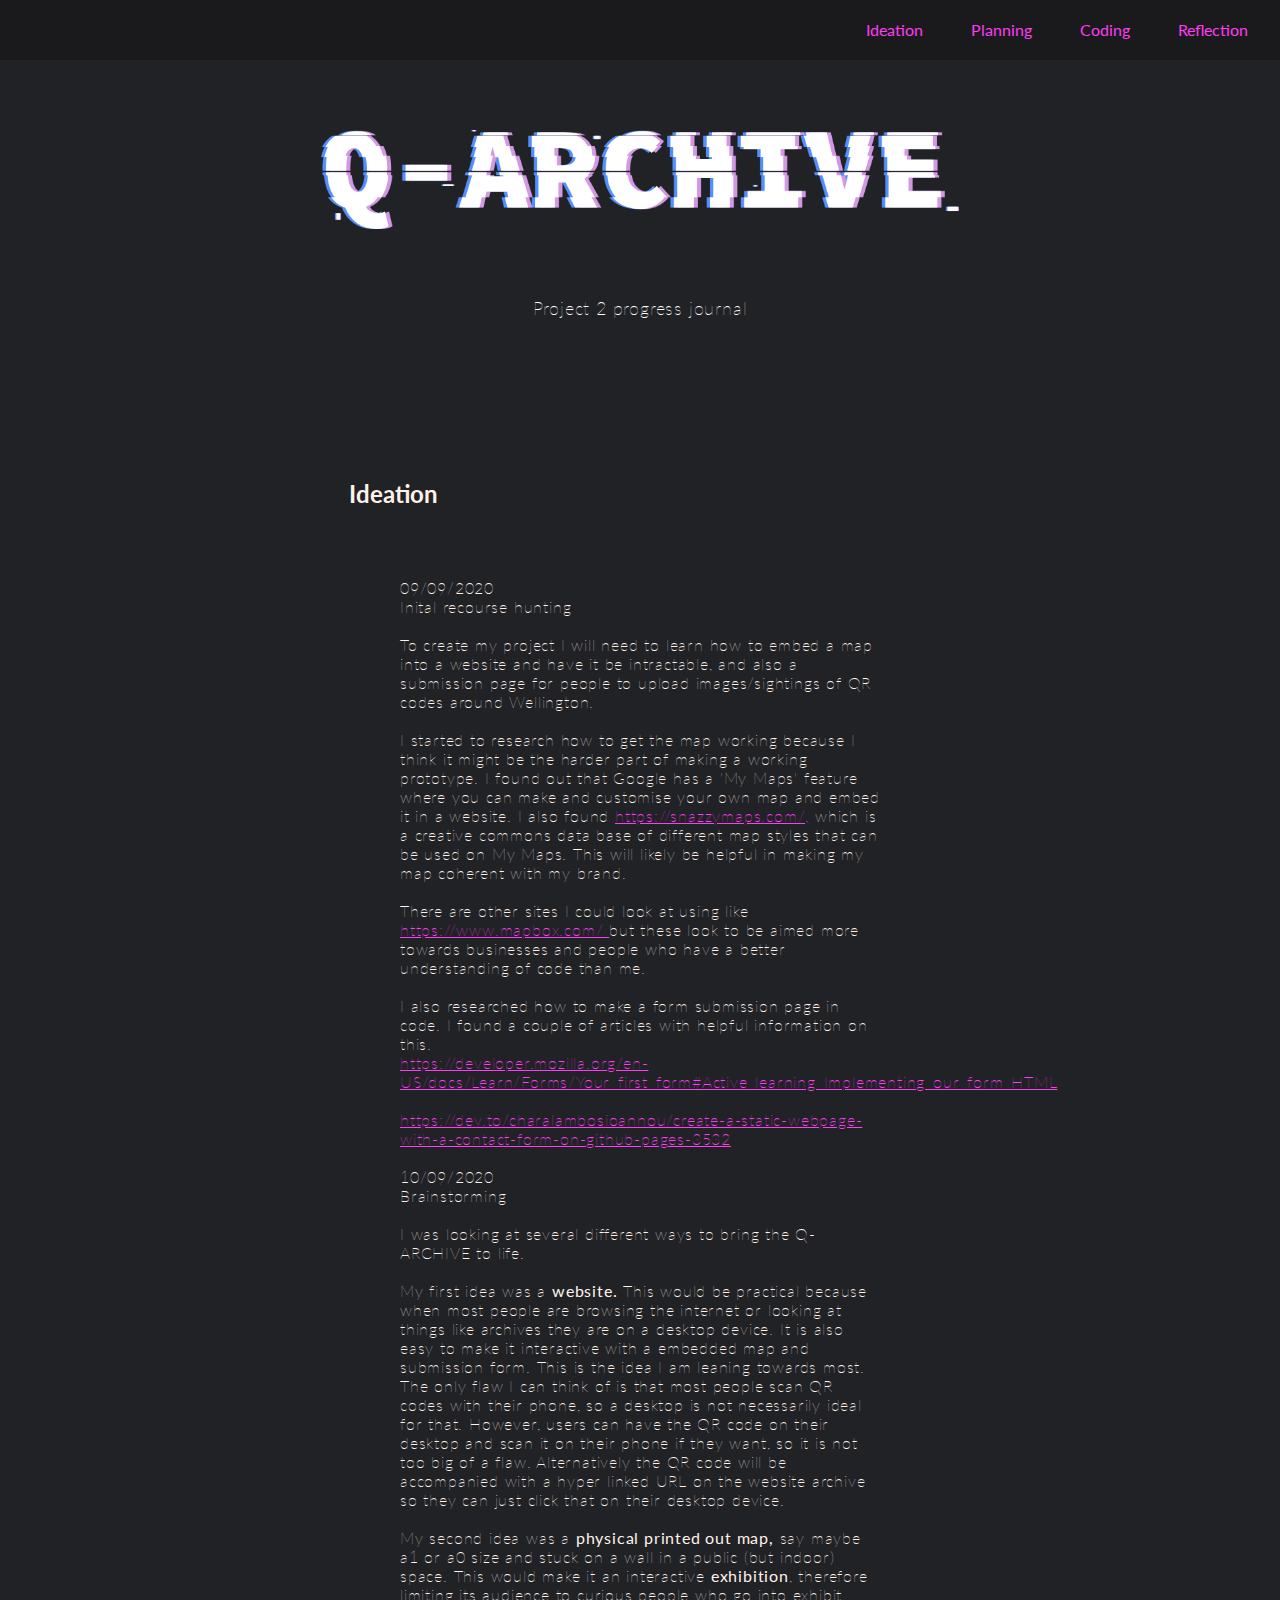
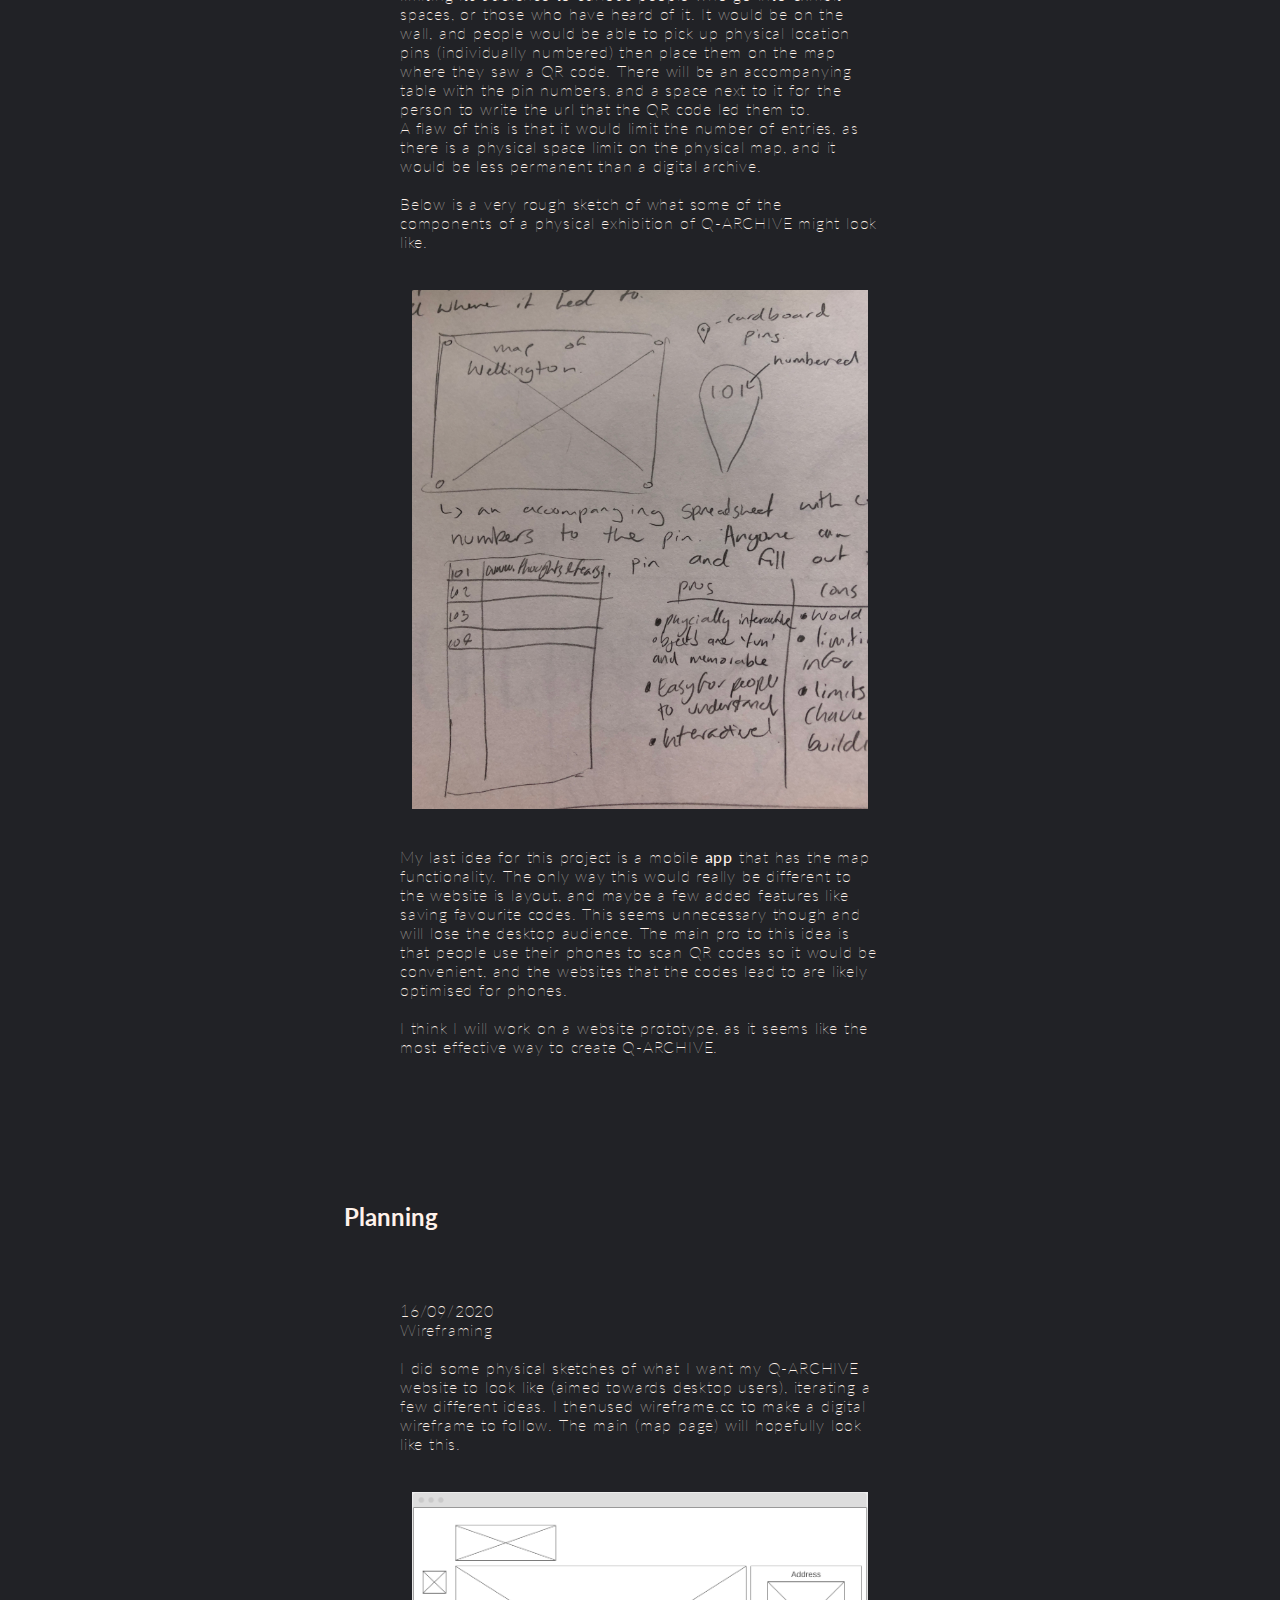
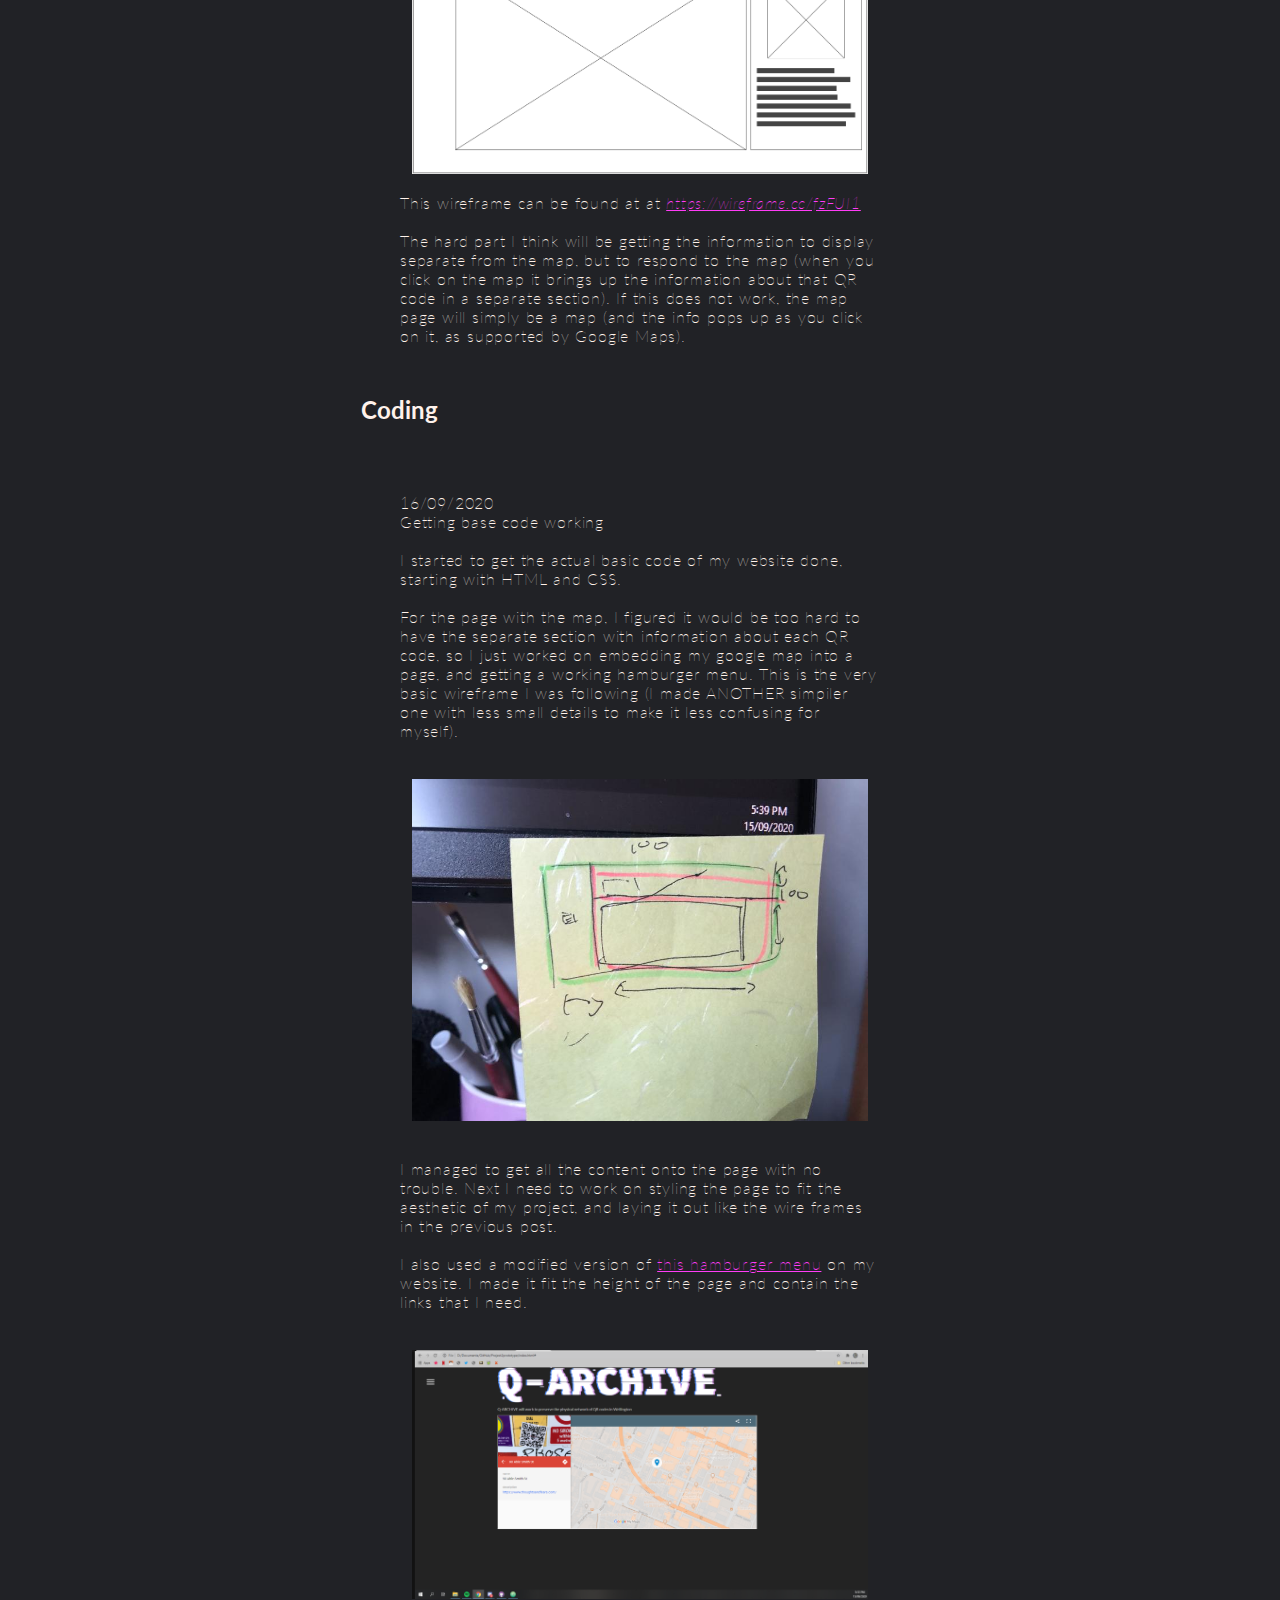
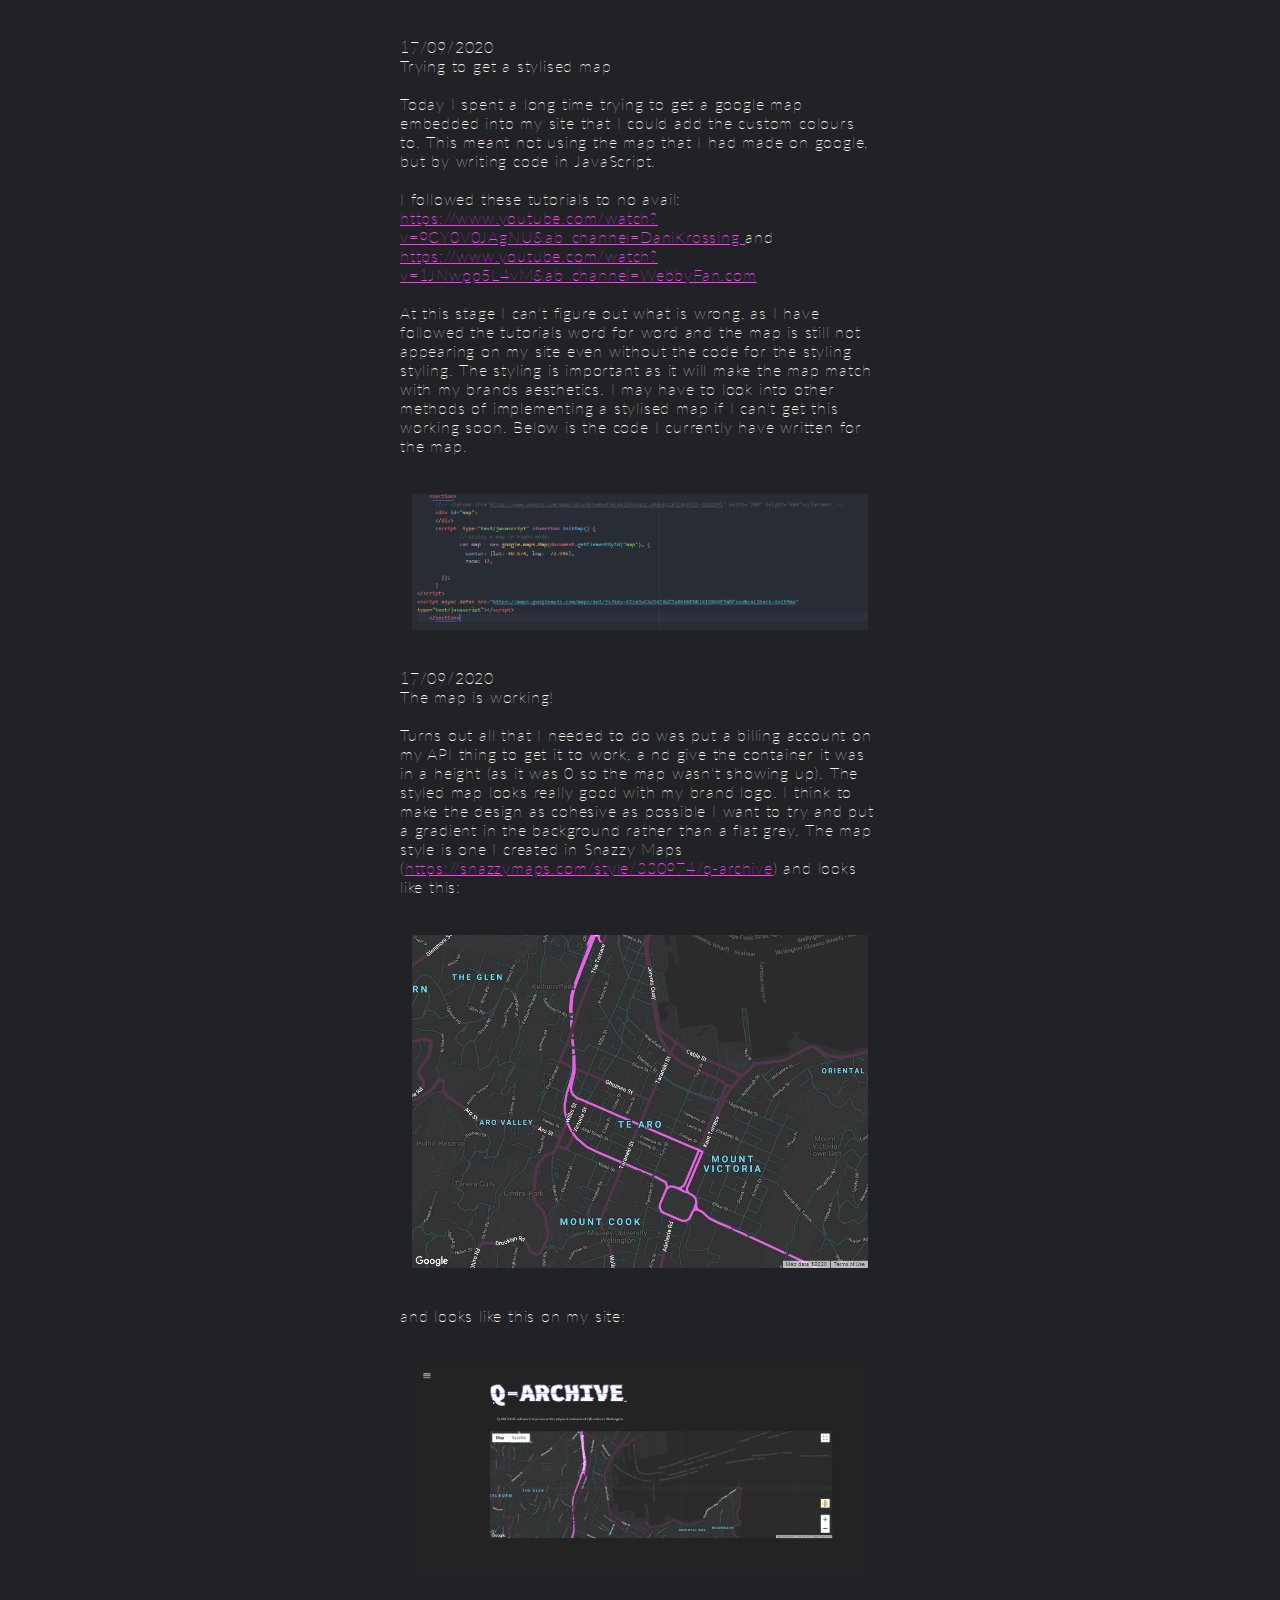
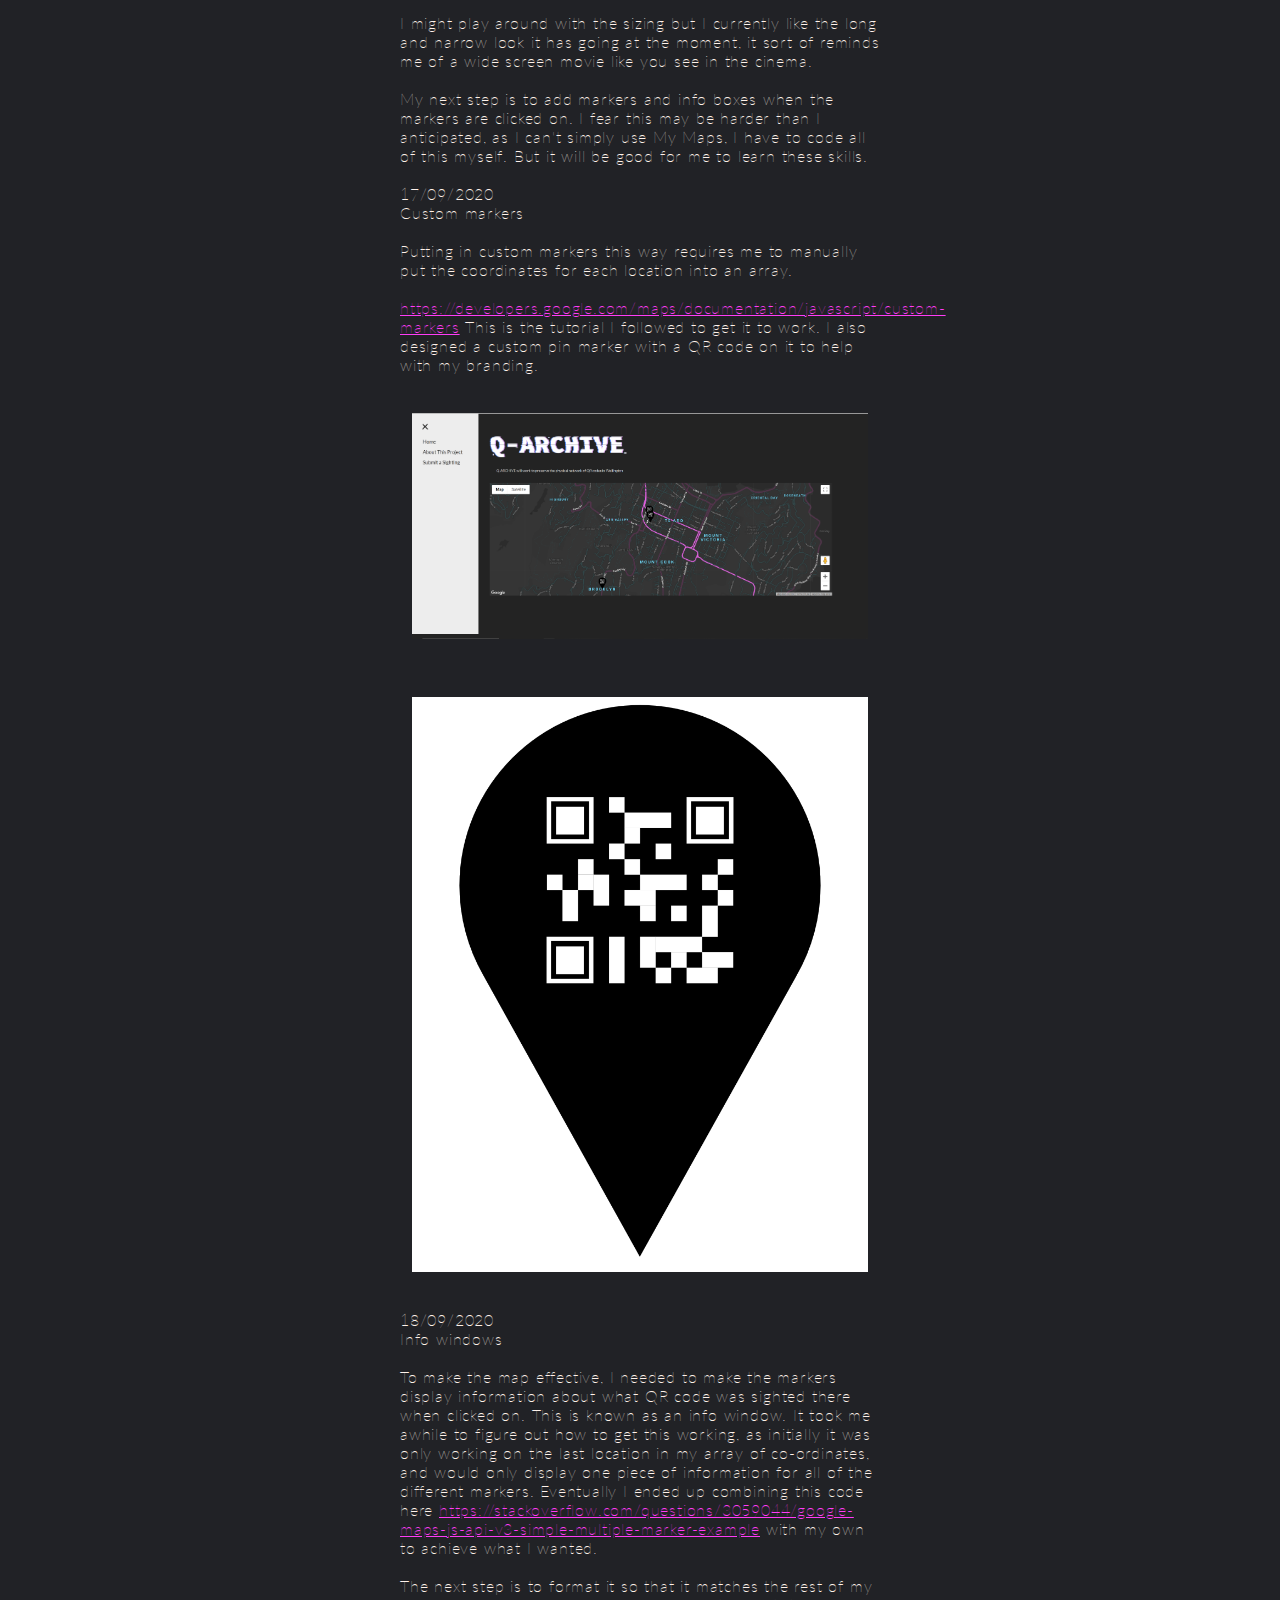
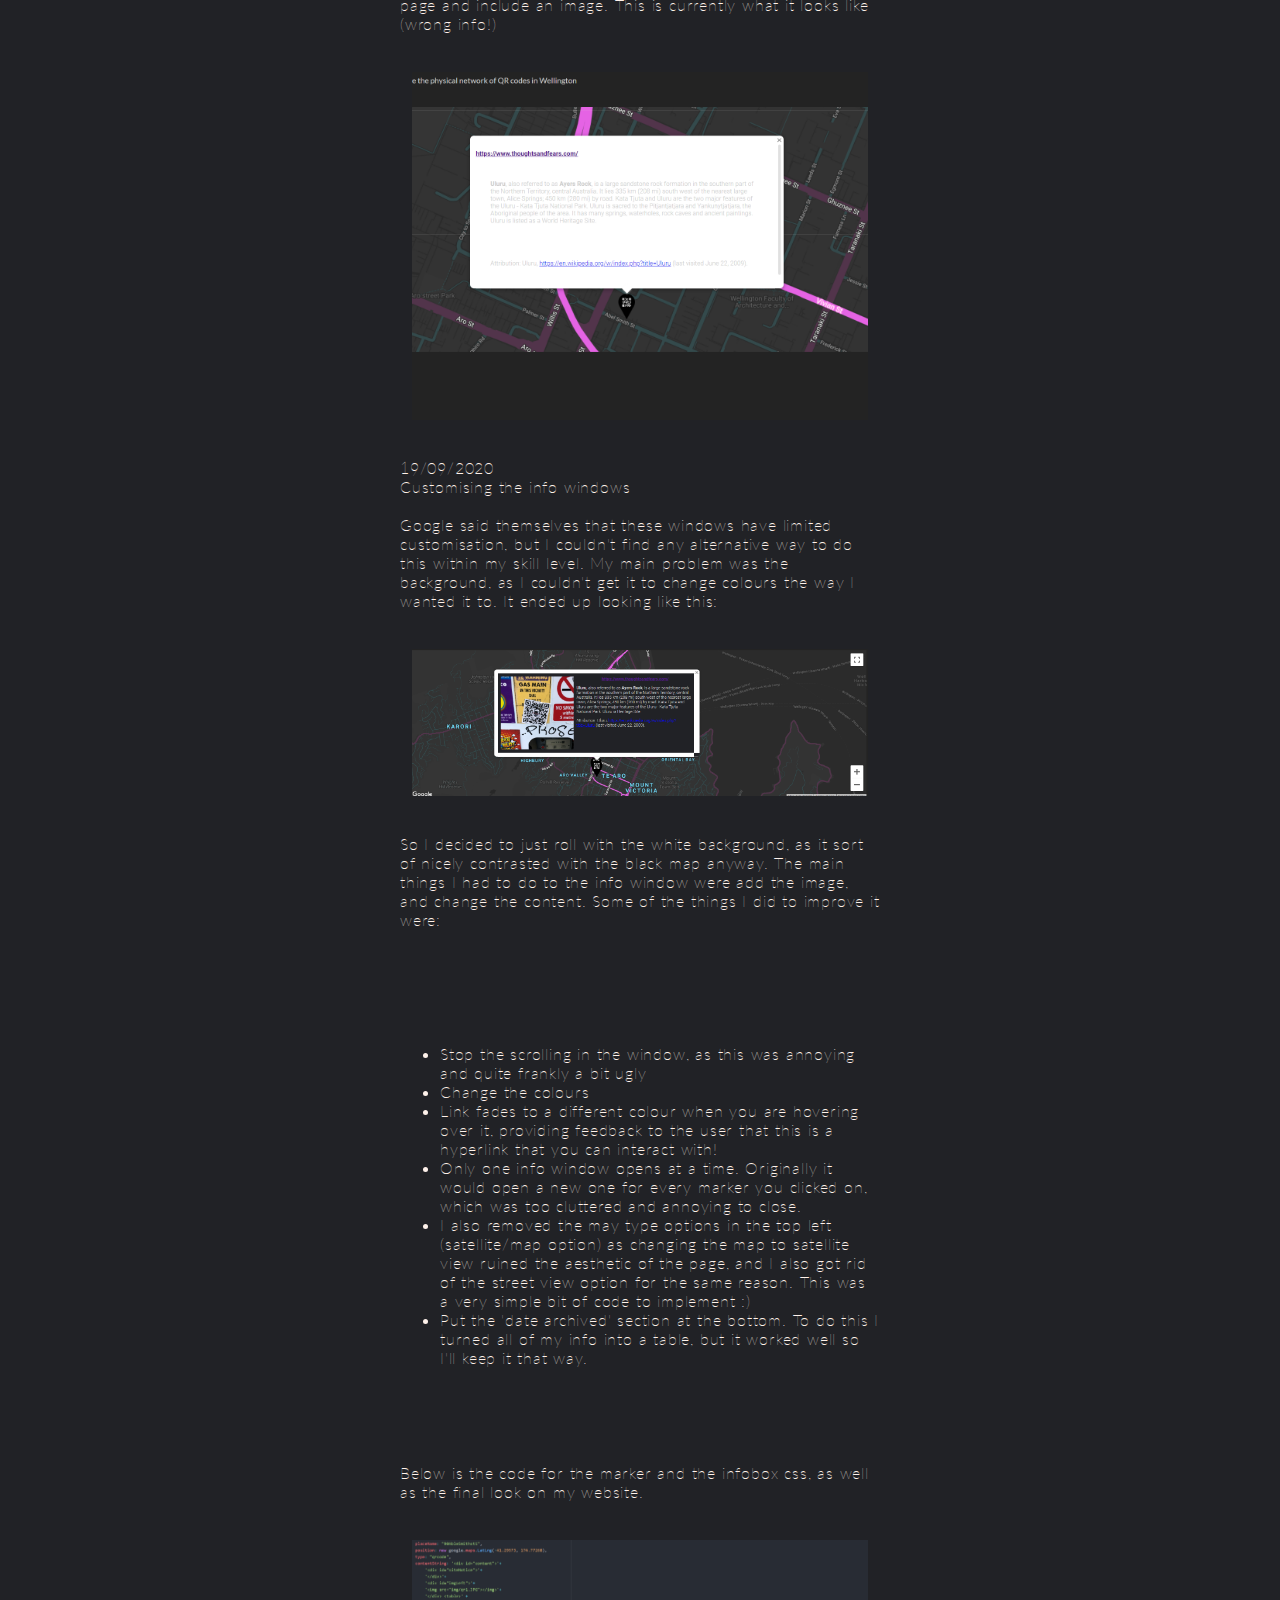
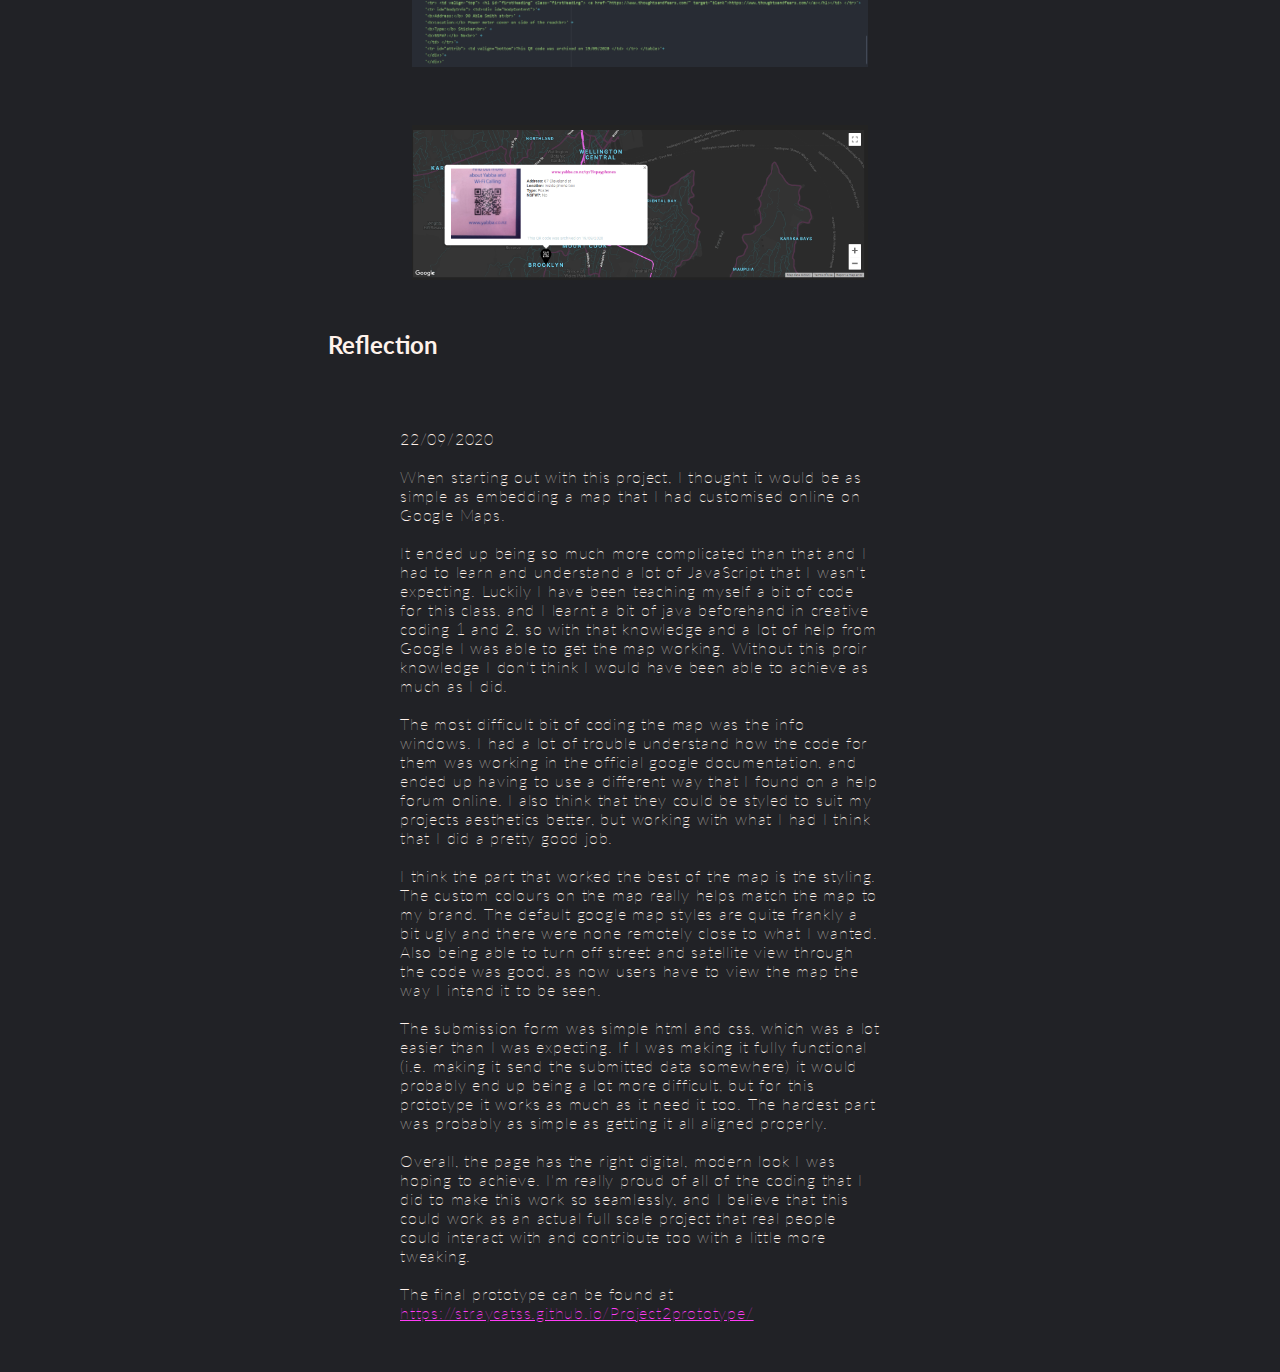
<file: index.html>
<!DOCTYPE HTML>

<html>

<head>
	<meta http-equiv="Content-Type" content="text/html; charset=UTF-8" />
	<title>Progress Journal</title>
	<link rel="stylesheet" type="text/css" href="css/style.css">
	 <link href='https://fonts.googleapis.com/css?family=Source Code Pro' rel='stylesheet'>
	 <link href="https://fonts.googleapis.com/css2?family=Lato&display=swap" rel="stylesheet">
</head>

<body>
	<nav>
		<a href="#4">Reflection</a>
		<a href="#3">Coding</a>
		<a href="#2">Planning</a>
		<a href="#1">Ideation</a>

</nav>

	<header>
		<section class="titlebox">
			<img src="img/QARCHIVES_logo.png">
			<p class="sub">Project 2 progress journal</p>
		</section>
	</header>

	<section>
		<h2 id="1"> Ideation </h2>
		<p>
		09/09/2020<br>
		Inital recourse hunting<br><br>
		To create my project I will need to learn how to embed a map into a website and have it be intractable, and also a submission page for people to
		upload images/sightings of QR codes around Wellington.<br><br>

		I started to research how to get the map working because I think it might be the harder part of making a working prototype.
		I found out that Google has a 'My Maps' feature where you can make and customise your own map and embed it in a website.
		I also found <a href="https://snazzymaps.com/" tagrget="new">https://snazzymaps.com/,</a>  which is a creative commons data base of different map styles that can be used on My Maps.
		This will likely be helpful in making my map coherent with my brand. <br><br>There are other sites I could look at using
		like <a href=" https://www.mapbox.com/">https://www.mapbox.com/ </a>but these look to be aimed more towards businesses and people who have a better understanding of code than me.
<br><br>
		I also researched how to make a form submission page in code. I found a couple of articles with helpful information on this.<br>
		<a href="https://developer.mozilla.org/en-US/docs/Learn/Forms/Your_first_form#Active_learning_Implementing_our_form_HTML">https://developer.mozilla.org/en-US/docs/Learn/Forms/Your_first_form#Active_learning_Implementing_our_form_HTML</a><br><br>

		<a  href="https://dev.to/charalambosioannou/create-a-static-webpage-with-a-contact-form-on-github-pages-3532">https://dev.to/charalambosioannou/create-a-static-webpage-with-a-contact-form-on-github-pages-3532</a>
		<br><br>10/09/2020<br>
		Brainstorming<br><br>
		I was looking at several different ways to bring the Q-ARCHIVE to life.<br><br>

My first idea was a <b>website.</b> This would be practical because when most people are browsing the internet or looking at things like archives they are on a desktop device.
It is also easy to make it interactive with a embedded map and submission form.
This is the idea I am leaning towards most. <br>The only flaw I can think of is that most people scan QR codes with their phone, so a desktop is not necessarily ideal for that.
However, users can have the QR code on their desktop and scan it on their phone if they want, so it is not too big of a flaw. Alternatively
the QR code will be accompanied with a hyper linked URL on the website archive so they can just click that on their desktop device. <br><br>

My second idea was a <b>physical printed out map,</b> say maybe a1 or a0 size and stuck on a wall in a public (but indoor) space. This would make it an interactive <b>exhibition</b>, therefore limiting its audience to curious people who go into exhibit spaces, or those who have heard of it. It would be on the wall, and people would be able to pick up physical location pins (individually numbered) then place them on the map where they saw a QR code. There will be an accompanying table with the pin numbers, and a space next to it for the person to write the url that the QR code led them to.<br> A flaw of this is that it would
limit the number of entries, as there is a physical space limit on the physical map, and it would be less permanent than a digital archive.<br><br>
Below is a very rough sketch of what some of the components of a physical exhibition of Q-ARCHIVE might look like.<br><br>
<img src="img/wireframe.jpg">

<br><br>
My last idea for this project is a mobile <b>app</b> that has the map functionality. The only way this would really be different to the website is layout,
and maybe a few added features like saving favourite codes. This seems unnecessary though and will lose the desktop audience. The main pro to
this idea is that people use their phones to scan QR codes so it would be convenient, and the websites that the codes lead to are likely
optimised for phones. <br><br>

I think I will work on a website prototype, as it seems like the most effective way to create Q-ARCHIVE.
		<p>

		<h2 id="2"> Planning </h2>
		<p>16/09/2020<br>
			Wireframing<br><br>
			I did some physical sketches of what I want my Q-ARCHIVE website to look like (aimed towards desktop users), iterating a few different ideas.
			I thenused wireframe.cc to make a digital wireframe to follow.

The main (map page) will hopefully look like this.<br><br>
		<img src="img/map_wireframe.png"></img><br>
		This wireframe can be found at at <i><a href="https://wireframe.cc/fzFUI1">https://wireframe.cc/fzFUI1</a></i><br><br>
		The hard part I think will be getting the information to display separate from the map, but to respond to the map (when you click on the map
		it brings up the information about that QR code in a separate section). If this does not work, the map page will simply be a map
		(and the info pops up as you click on it, as supported by Google Maps).

		</p>
			<h2 id="3">Coding</h2>
			<p> 16/09/2020<br>
				Getting base code working<br><br>I started to get the actual basic code of my website done, starting with HTML and CSS. <br><br>

For the page with the map, I figured it would be too hard to have the separate section with information about
each QR code, so I just worked on embedding my google map into a page, and getting a working hamburger menu. This is the very basic wireframe I was
following (I made ANOTHER simpiler one with less small details to make it less confusing for myself).<br><br>
<img src="img/badwireframe.jpg"><br><br>
I managed to get all the content onto the page with no trouble. Next I need to work on styling the page to fit the aesthetic of my project,
and laying it out like the wire frames in the previous post. <br><br>
I also used a modified version of <a href="https://codepen.io/erikterwan/pen/EVzeRP">this hamburger menu</a> on my website.
I made it fit the height of the page and contain the links that I need.<br><br>
<img src="img/firstwebiteration.png"> <br><br>
17/09/2020<br>
Trying to get a stylised map<br><br>
Today I spent a long time trying to get a google map embedded into my site that I could add the custom colours to. This meant not using the map
that I had made on google, but by writing code in JavaScript. <br><br>I followed these tutorials to no avail:
<a href="https://www.youtube.com/watch?v=9CY0V0JAgNU&ab_channel=DaniKrossing">https://www.youtube.com/watch?v=9CY0V0JAgNU&ab_channel=DaniKrossing </a>
and <a href="https://www.youtube.com/watch?v=1JNwpp5L4vM&ab_channel=WebbyFan.com">https://www.youtube.com/watch?v=1JNwpp5L4vM&ab_channel=WebbyFan.com</a>
<br><br>
At this stage I can't figure out what is wrong, as I have followed the tutorials word for word and the map is still not appearing on my site
even without the code for the styling styling. The styling is important as it will make the map match with my brands aesthetics.
I may have to look into other methods of implementing a stylised map if I can't get this working soon. Below is the code I currently have written
for the map.<br><br>
<img src="img/apimapcode.png"> <br><br>

17/09/2020<br>
The map is working!<br><br>
Turns out all that I needed to do was put a billing account on my API thing to get it to work, a
nd give the container it was in a height (as it was 0 so the map wasn't showing up). The styled map looks really good with my brand
logo. I think to make the design as cohesive as possible I want to try and put a gradient in the background rather than a flat grey.
The map style is one I created in Snazzy Maps (<a href="https://snazzymaps.com/style/330974/q-archive">https://snazzymaps.com/style/330974/q-archive</a>) and looks like this: <br><br>
<img src="img/snazzy-image.png">
<br><br>and looks like this on my site:<br><br>
<img src="img/stylemap.png">
<br><br>
I might play around with the sizing but I currently like the long and narrow look it has going at the moment,
it sort of reminds me of a wide screen movie like you see in the cinema. <br><br>

My next step is to add markers and info boxes when the markers are clicked on. I fear this may be harder than I anticipated,
as I can't simply use My Maps, I have to code all of this myself. But it will be good for me to learn these skills.
<br><br>
17/09/2020<br>
Custom markers<br><br>
Putting in custom markers this way requires me to manually put the coordinates for each location into an array.<br><br>

<a href="https://developers.google.com/maps/documentation/javascript/custom-markers">https://developers.google.com/maps/documentation/javascript/custom-markers</a>
This is the tutorial I followed to get it to work.
I also designed a custom pin marker with a QR code on it to help with my branding.<br><br>
<img src="img/mapmarkers.png"><br><br>
<img src="img/icon.png"><br><br>
18/09/2020<br>
Info windows<br><br>
To make the map effective, I needed to make the markers display information about what QR code was sighted there when clicked on.
This is known as an info window. It took me awhile to figure out how to get this working, as initially it was only working on the
last location in my array of co-ordinates, and would only display one piece of information for all of the different markers.
Eventually I ended up combining this code here
<a href="https://stackoverflow.com/questions/3059044/google-maps-js-api-v3-simple-multiple-marker-example">https://stackoverflow.com/questions/3059044/google-maps-js-api-v3-simple-multiple-marker-example</a> with my own to achieve what I wanted.
<br><br>
The next step is to format it so that it matches the rest of my page and include an image. This is currently what it looks like (wrong info!)
<br><br>
<img src="img/infowindow.png"><br><br>
19/09/2020<br>
Customising the info windows<br><br>

Google said themselves that these windows have limited customisation, but I couldn't find any alternative way to do this within my skill level.
My main problem was the background, as I couldn't get it to change colours the way I wanted it to. It ended up looking like this:<br><br>
<img src="img/background.PNG"><br><br>
So I decided to just roll with the white background, as it sort of nicely contrasted with the black map anyway.
The main things I had to do to the info window were add the image, and change the content. Some of the things I did to improve it were:<br><br>
<ul>
<li>Stop the scrolling in the window, as this was annoying and quite frankly a bit ugly
<li>Change the colours
<li>Link fades to a different colour when you are hovering over it, providing feedback to the user that this is a hyperlink that you can interact with!</li>
<li>Only one info window opens at a time. Originally it would open a new one for every marker you clicked on, which was too cluttered and annoying to close.</li>
<li>I also removed the may type options in the top left (satellite/map option) as changing the map to satellite view ruined the aesthetic of the page,
	and I also got rid of the street view option for the same reason. This was a very simple bit of code to implement :)</li>
<li>Put the 'date archived' section at the bottom. To do this I turned all of my info into a table, but it worked well so I'll keep it that way.</li>
</ul>
<p>Below is the code for the marker and the infobox css, as well as the final look on my website.<br><br>
	<img src="img/css.png"><br><br>
	<img src="img/finalmaybe.png">

			</p>
				<h2 id="4">Reflection</h2>
<p>
	22/09/2020<br><br>
	When starting out with this project, I thought it would be as simple as embedding a map that I had customised online on Google Maps.<br><br>

It ended up being so much more complicated than that and I had to learn and understand a lot of JavaScript that I wasn't expecting.
Luckily I have been teaching myself a bit of code for this class, and I learnt a bit of java beforehand in creative coding 1 and 2,
so with that knowledge and a lot of help from Google I was able to get the map working. Without this proir knowledge I don't think I
would have been able to achieve as much as I did.
<br><br>
The most difficult bit of coding the map was the info windows. I had a lot of trouble understand how the code for them was working in the
 official google documentation, and ended up having to use a different way that I found on a help forum online. I also think that they
 could be styled to suit my projects aesthetics better, but working with what I had I think that I did a pretty good job. <br><br>

I think the part that worked the best of the map is the styling. The custom colours on the map really helps match the map to my
brand. The default google map styles are quite frankly a bit ugly and there were none remotely close to what I wanted. Also being
able to turn off street and satellite view through the code was good, as now users have to view the map the way I intend it to be seen. <br><br>

The submission form was simple html and css, which was a lot easier than I was expecting. If I was making it fully functional (i.e.
making it send the submitted data somewhere) it would probably end up being a lot more difficult, but for this prototype it works
as much as it need it too. The hardest part was probably as simple as getting it all aligned properly. <br><br>


Overall, the page has the right digital, modern look I was hoping to achieve. I'm really proud of all of the coding that I did
to make this work so seamlessly, and I believe that this could work as an actual full scale project that real people could interact
with and contribute too with a little more tweaking.<br><br>

The final prototype can be found at <a href="https://straycatss.github.io/Project2prototype/">https://straycatss.github.io/Project2prototype/</a>
</p>
	</section>

</body>

</html>
</file>
<file: css/style.css>
*{
	box-sizing: border-box;
	/* This makes the widths of elements more consistent
		Full details here https://css-tricks.com/box-sizing/ */
}

body{
	margin: 0px; /* Often browsers have a 5px margin by deafult*/
	font-family:'Lato';
	background-color: #212226;
	color: #FFF2EB;
	overscroll-behavior-y: none;
}

section{
	max-width: 75%;
	margin-left: auto;
	margin-right: auto;
	margin-top: 20px;
	margin-bottom: 20px;
}

header{
	color: white; /* more readable on an orange background */
	padding-top: 90px;
	padding-bottom: 90px;
	margin: 0px 15% 0px;

}

header h1{
color: white;
	margin: 0;
	font-family: 'Source Code Pro';
	font-size: 70px;
	font-weight: bolder;
}
header p{
	width:75%;
	font-size: 18px;
}
h2{
	margin-right: 71%;
	text-align: right;
}
nav{
	width: 100%;
	height: 60px;
	background-color: #1a1a1c;
	position: fixed;

}

p, ul{
	padding-top: 50px;
	padding-bottom: 30px;
	width: 50%;
	letter-spacing: 0.8px;
	margin-left: auto;
	margin-right: auto;
	font-weight: lighter;
}


nav a, nav h3{
	margin: 0px;
	line-height: 60px;
	margin-left: 1em;
	margin-right: 2em;
	text-decoration: none;
	float: right;

}
a{
	color:#ff3cf6;
}
nav a:hover{
	text-decoration: underline; /* Hover styles to let people know they can click it */
}

h1{
text-align: center;
color: #FFF2EB;


}

img{
	width: 95%;
	display: block;
	margin-left: auto;
	margin-right: auto;
	padding-top: 20px;
}



.segment{
 display: flex;
 margin-bottom: 80px;

}
.sub{
	text-align: center;
}
.title{
 float: left;
 width: 25%;
 background-color: #FFB4A2;
 margin-bottom:25px;
	margin-top: 25px;
	border-bottom-left-radius: 20px;
	border-bottom-right-radius: 20px;

}
.words{
	width:20%;
	float: left;
	margin-top: auto;
	margin-bottom: auto;
}
.maintitle{
	text-align: center;
	margin-top: 10%;
}

.desc{
	text-align: left;
	padding: 0px 50px 20px;
	font-size:14px;
}

.imggrid {
	width: 75%;

}
.brandinginfo{
	margin-top: 100px;
padding-bottom: 80px;
}

#Mockup img{
	background-color: #1a1a1c;
	padding: 45px;

}
.imggrid img{
	border-radius: 18%;
	padding:25px 25px 25px 25px;
	width: 33.3%;
	float: left;
}
.imgbox{
	background-color: #1a1a1c;
	padding:20px;
	width: 200px;
	height: 200px;
	border-radius: 50%;
}
.logo {
	width:120px;
	padding: 0;
	display: block;
	margin-top:39px;
}
#brandinglogo {
	width:490px
}
.inspo{
	width:60%;
}
.imggrid{
	margin-left: auto;
	margin-right: auto;

}
</file>
